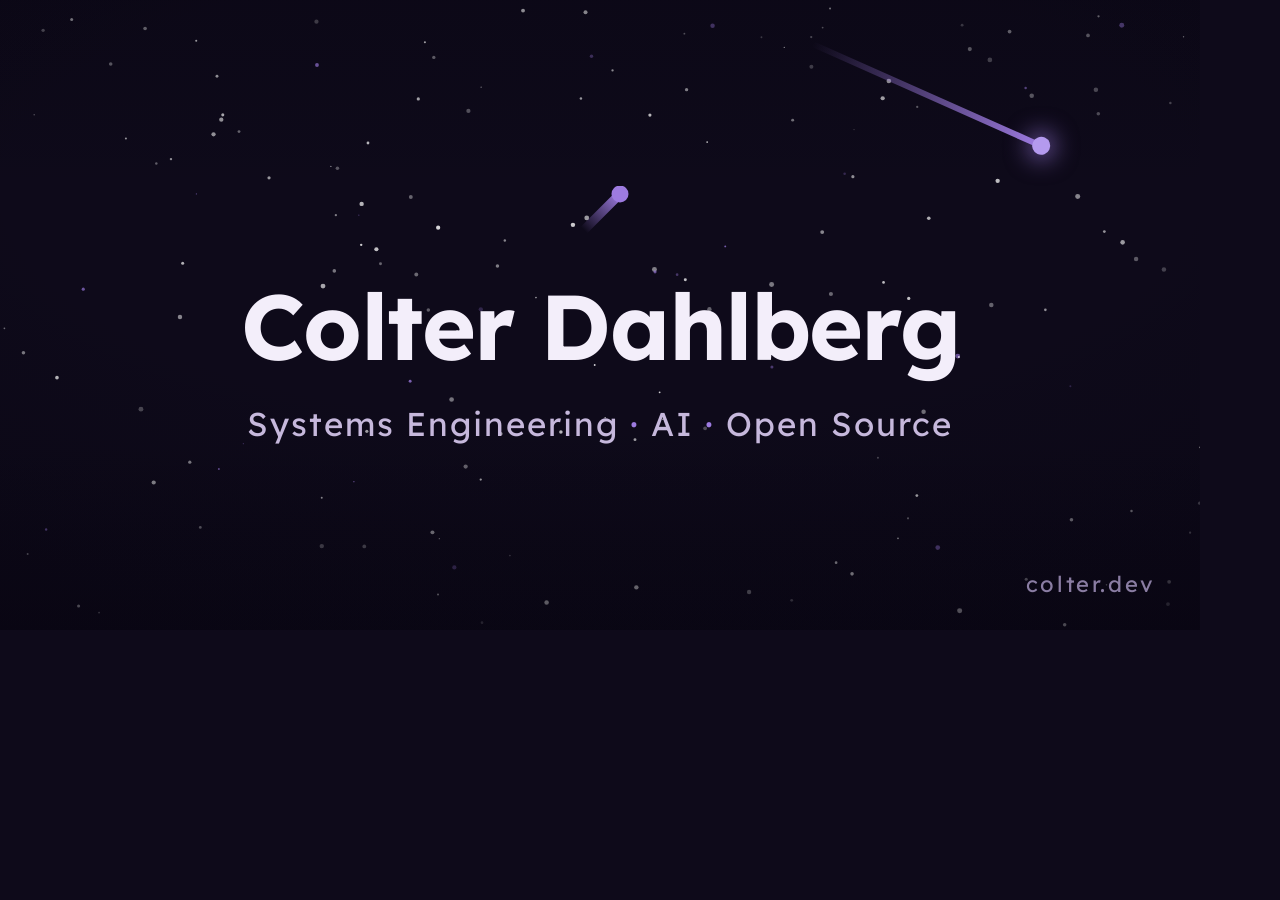
<file: og.html>
<!doctype html>
<!-- og.png source — render at exactly 1200x630 (playwright), output to public/og.png.
     Not served; kept in-repo so the card can be regenerated after edits. -->
<html>
<head>
<meta charset="utf-8">
<style>
  @font-face { font-family:'Lexend'; src:url('public/fonts/lexend-var.woff2') format('woff2'); font-weight:100 900; font-display:block; }
  * { box-sizing:border-box; margin:0; }
  html,body { width:1200px; height:630px; overflow:hidden; }
  body {
    background:#0E0A1A;
    font-family:'Lexend',system-ui,sans-serif;
    display:flex; flex-direction:column; align-items:center; justify-content:center; gap:28px;
    position:relative;
  }
  .vignette { position:absolute; inset:0;
    background:
      radial-gradient(120% 90% at 50% 30%, transparent 40%, rgba(7,4,16,.62) 100%),
      linear-gradient(180deg, rgba(7,4,16,.3), transparent 30%, transparent 70%, rgba(7,4,16,.4));
  }
  #stars { position:absolute; inset:0; }
  .comet { position:absolute; top:92px; right:148px; width:250px; height:6px; border-radius:3px;
    background:linear-gradient(270deg,#9D7BE0, rgba(157,123,224,0)); transform:rotate(24deg); }
  .comet::after { content:''; position:absolute; right:-9px; top:-6px; width:18px; height:18px; border-radius:50%;
    background:#B49AEE; box-shadow:0 0 22px 6px rgba(157,123,224,.55); }
  .mark { position:relative; z-index:2; width:64px; height:64px; }
  h1 { position:relative; z-index:2; color:#F3EEFA; font-size:92px; font-weight:680; letter-spacing:-0.02em; line-height:1.05; }
  .tag { position:relative; z-index:2; color:#C6B8DC; font-size:33px; font-weight:400; letter-spacing:.06em; }
  .tag b { color:#9D7BE0; font-weight:500; }
  .url { position:absolute; right:44px; bottom:32px; z-index:2; color:#8A7DA3; font-size:22px; letter-spacing:.12em; }
</style>
</head>
<body>
  <canvas id="stars" width="1200" height="630"></canvas>
  <div class="vignette"></div>
  <div class="comet"></div>
  <svg class="mark" viewBox="0 0 64 64" aria-hidden="true">
    <defs><linearGradient id="t" x1="1" y1="0" x2="0" y2="1">
      <stop offset="0" stop-color="#9D7BE0"/><stop offset="1" stop-color="#9D7BE0" stop-opacity="0"/>
    </linearGradient></defs>
    <path d="M52 8 L16 44" stroke="url(#t)" stroke-width="9" stroke-linecap="round"/>
    <circle cx="52" cy="8" r="8.5" fill="#9D7BE0"/>
  </svg>
  <h1>Colter Dahlberg</h1>
  <div class="tag">Systems Engineering <b>·</b> AI <b>·</b> Open Source</div>
  <div class="url">colter.dev</div>
<script>
  // deterministic starfield (mulberry32, seed 1337) so og.png is reproducible
  function mulberry32(a){return function(){a|=0;a=a+0x6D2B79F5|0;var t=Math.imul(a^a>>>15,1|a);t=t+Math.imul(t^t>>>7,61|t)^t;return((t^t>>>14)>>>0)/4294967296}}
  const rnd=mulberry32(1337), c=document.getElementById('stars'), x=c.getContext('2d');
  for(let i=0;i<170;i++){
    const px=rnd()*1200, py=rnd()*630, r=0.6+rnd()*1.9, a=0.22+rnd()*0.62;
    const purple=rnd()<0.12;
    x.beginPath(); x.arc(px,py,r,0,Math.PI*2);
    x.fillStyle=`rgba(${purple?'157,123,224':'255,255,255'},${a.toFixed(2)})`; x.fill();
  }
</script>
</body>
</html>
</file>
